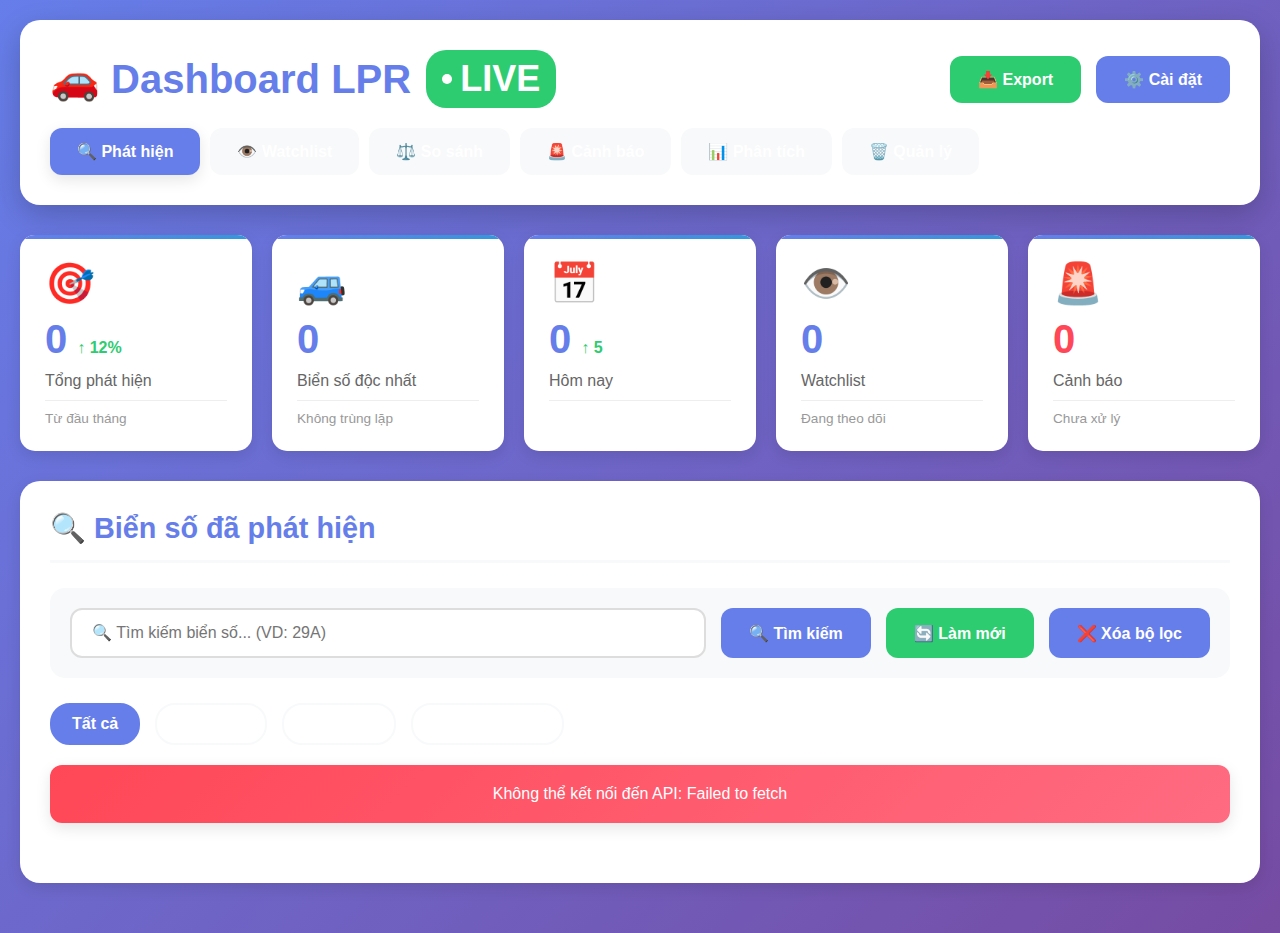
<file: lpr-dashboard/index.html>
<!DOCTYPE html>
<html lang="en">
  <head>
    <meta charset="UTF-8" />
    <meta name="viewport" content="width=device-width, initial-scale=1.0" />
    <title>Dashboard LPR</title>
    <link rel="stylesheet" href="style.css" />
  </head>
  <body>
    <div class="container">
      <!-- HEADER -->
      <div class="header">
        <div class="header-top">
          <h1>
            🚗 Dashboard LPR
            <span class="live-indicator">
              <span class="live-dot"></span>
              LIVE
            </span>
          </h1>
          <div style="display: flex; gap: 15px; flex-wrap: wrap">
            <button onclick="exportData()" style="background: var(--success)">📥 Export</button>
            <button onclick="showSettings()">⚙️ Cài đặt</button>
          </div>
        </div>

        <div class="tabs">
          <button class="tab active" onclick="switchTab('detection')">🔍 Phát hiện</button>
          <button class="tab" onclick="switchTab('watchlist')">👁️ Watchlist</button>
          <button class="tab" onclick="switchTab('comparison')">⚖️ So sánh</button>
          <button class="tab" onclick="switchTab('alerts')">🚨 Cảnh báo</button>
          <button class="tab" onclick="switchTab('analytics')">📊 Phân tích</button>
          <button class="tab" onclick="switchTab('management')">🗑️ Quản lý</button>
        </div>
      </div>

      <!-- STATS CARDS -->
      <div class="stats-container">
        <div class="stat-card" style="animation-delay: 0.1s">
          <div class="stat-icon">🎯</div>
          <div class="stat-value">
            <span id="totalDetections">0</span>
            <span class="stat-change">↑ 12%</span>
          </div>
          <div class="stat-label">Tổng phát hiện</div>
          <div class="stat-footer">Từ đầu tháng</div>
        </div>

        <div class="stat-card" style="animation-delay: 0.2s">
          <div class="stat-icon">🚙</div>
          <div class="stat-value">
            <span id="uniquePlates">0</span>
          </div>
          <div class="stat-label">Biển số độc nhất</div>
          <div class="stat-footer">Không trùng lặp</div>
        </div>

        <div class="stat-card" style="animation-delay: 0.3s">
          <div class="stat-icon">📅</div>
          <div class="stat-value">
            <span id="todayCount">0</span>
            <span class="stat-change" style="color: var(--success)">↑ 5</span>
          </div>
          <div class="stat-label">Hôm nay</div>
          <div class="stat-footer" id="currentTime"></div>
        </div>

        <div class="stat-card" style="animation-delay: 0.4s">
          <div class="stat-icon">👁️</div>
          <div class="stat-value">
            <span id="watchlistCount">0</span>
          </div>
          <div class="stat-label">Watchlist</div>
          <div class="stat-footer">Đang theo dõi</div>
        </div>

        <div class="stat-card" style="animation-delay: 0.5s">
          <div class="stat-icon">🚨</div>
          <div class="stat-value">
            <span id="alertsCount" style="color: var(--danger)">0</span>
          </div>
          <div class="stat-label">Cảnh báo</div>
          <div class="stat-footer">Chưa xử lý</div>
        </div>
      </div>

      <!-- TAB: DETECTION -->
      <div id="detection-section" class="section active">
        <h2>🔍 Biển số đã phát hiện</h2>

        <div class="controls">
          <input
            type="text"
            class="search-box"
            id="searchBox"
            placeholder="🔍 Tìm kiếm biển số... (VD: 29A)"
            onkeypress="if(event.key==='Enter') searchPlates()"
          />
          <button onclick="searchPlates()">🔍 Tìm kiếm</button>
          <button class="success" onclick="loadDetections()">🔄 Làm mới</button>
          <button onclick="clearSearch()">❌ Xóa bộ lọc</button>
        </div>

        <div class="filters">
          <button class="filter-btn active" onclick="filterDetections('all')">Tất cả</button>
          <button class="filter-btn" onclick="filterDetections('today')">Hôm nay</button>
          <button class="filter-btn" onclick="filterDetections('watchlist')">Watchlist</button>
          <button class="filter-btn" onclick="filterDetections('high-confidence')">Độ tin cậy cao</button>
        </div>

        <div id="detectionContent">
          <div class="loading">Đang tải dữ liệu</div>
        </div>

        <div class="pagination" id="detectionPagination"></div>
      </div>

      <!-- TAB: WATCHLIST -->
      <div id="watchlist-section" class="section">
        <h2>👁️ Danh sách theo dõi</h2>

        <div class="controls">
          <button onclick="showAddWatchlistModal()">➕ Thêm biển số</button>
          <button onclick="importWatchlist()">📥 Import từ file</button>
          <button class="success" onclick="loadWatchlist()">🔄 Làm mới</button>
          <button class="warning" onclick="exportWatchlist()">📤 Export</button>
        </div>

        <div id="watchlistContent">
          <div class="loading">Đang tải watchlist</div>
        </div>
      </div>

      <!-- TAB: COMPARISON -->
      <div id="comparison-section" class="section">
        <h2>⚖️ So sánh biển số</h2>

        <div class="controls">
          <input
            type="text"
            class="search-box"
            id="compareBox"
            placeholder="Nhập biển số cần so sánh (VD: 29A-12345)"
            onkeypress="if(event.key==='Enter') comparePlates()"
          />
          <input
            type="number"
            id="thresholdBox"
            value="0.7"
            step="0.1"
            min="0"
            max="1"
            style="width: 120px; padding: 14px; border: 2px solid #ddd; border-radius: 12px"
            title="Ngưỡng độ tương đồng (0-1)"
          />
          <button onclick="comparePlates()">⚖️ So sánh</button>
          <button onclick="findAllSimilar()">🔍 Tìm tất cả tương tự</button>
        </div>

        <div id="comparisonContent">
          <div class="no-data">Nhập biển số để bắt đầu so sánh</div>
        </div>
      </div>

      <!-- TAB: ALERTS -->
      <div id="alerts-section" class="section">
        <h2></h2>
      </div>
    </div>

    <script src="script.js"></script>
  </body>
</html>
</file>
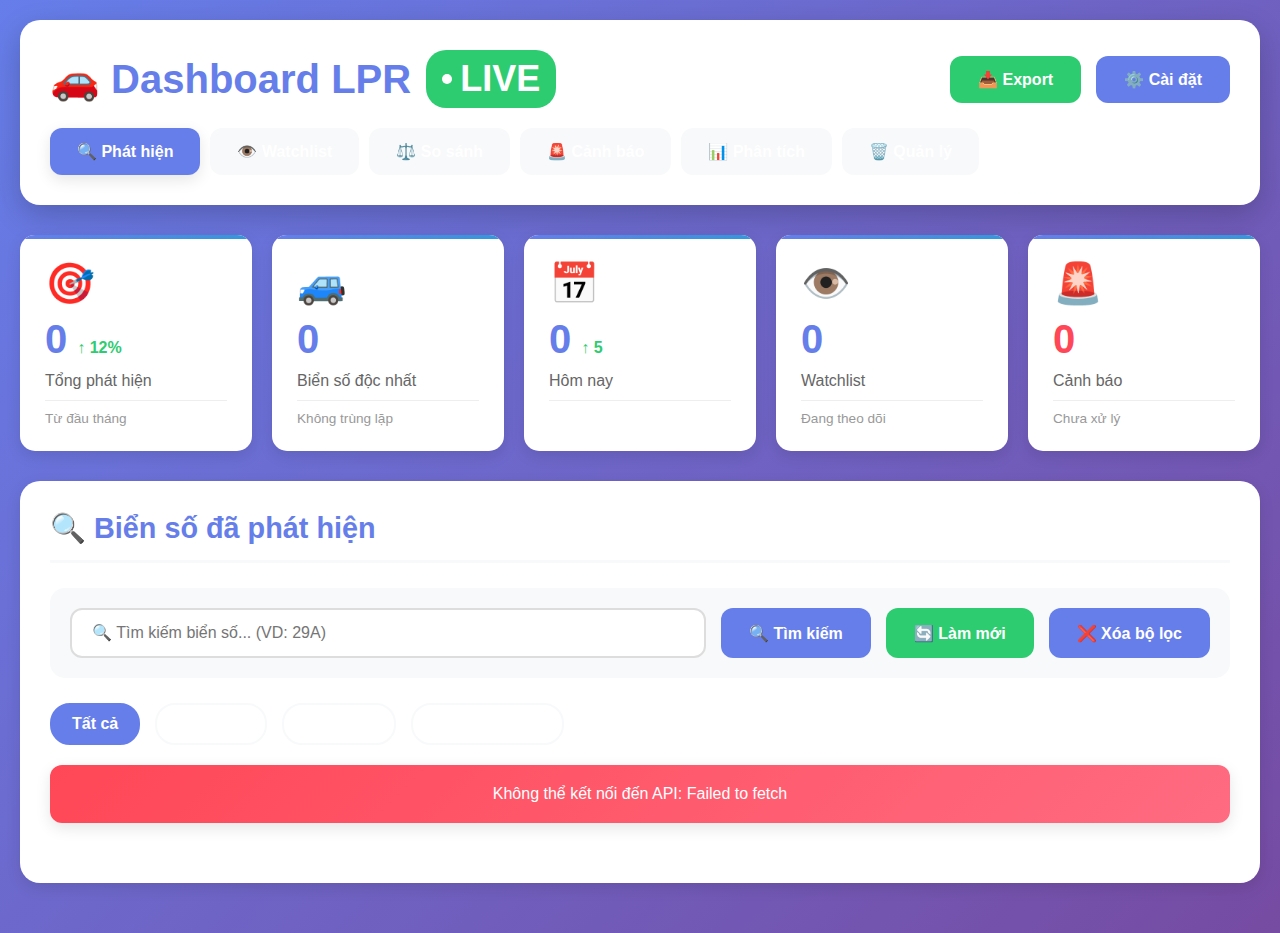
<file: dashboard.html>
<!DOCTYPE html>
<html lang="en">
  <head>
    <meta charset="UTF-8" />
    <meta name="viewport" content="width=device-width, initial-scale=1.0" />
    <title>Dashboard LPR</title>
    <style>
      /* (TOÀN BỘ CSS giống y hệt như file bạn gửi) */
      * {
        margin: 0;
        padding: 0;
        box-sizing: border-box;
      }

      :root {
        --primary: #667eea;
        --primary-dark: #5568d3;
        --danger: #ff4757;
        --success: #2ecc71;
        --warning: #ffa502;
        --info: #3498db;
        --dark: #2c3e50;
        --light: #f8f9fa;
        --shadow: 0 5px 15px rgba(0, 0, 0, 0.1);
        --shadow-lg: 0 10px 30px rgba(0, 0, 0, 0.2);
      }

      body {
        font-family: "Segoe UI", Tahoma, Geneva, Verdana, sans-serif;
        background: linear-gradient(135deg, #667eea 0%, #764ba2 100%);
        min-height: 100vh;
        padding: 20px;
      }

      .container {
        max-width: 1600px;
        margin: 0 auto;
      }

      /* ==================== HEADER ==================== */
      .header {
        background: white;
        padding: 30px;
        border-radius: 20px;
        box-shadow: var(--shadow-lg);
        margin-bottom: 30px;
        animation: slideDown 0.5s ease;
      }

      @keyframes slideDown {
        from {
          opacity: 0;
          transform: translateY(-30px);
        }
        to {
          opacity: 1;
          transform: translateY(0);
        }
      }

      .header-top {
        display: flex;
        justify-content: space-between;
        align-items: center;
        margin-bottom: 20px;
        flex-wrap: wrap;
        gap: 20px;
      }

      .header h1 {
        color: var(--primary);
        font-size: 2.5em;
        display: flex;
        align-items: center;
        gap: 15px;
      }

      .live-indicator {
        display: inline-flex;
        align-items: center;
        gap: 8px;
        background: var(--success);
        color: white;
        padding: 8px 16px;
        border-radius: 20px;
        font-size: 0.9em;
        animation: pulse 2s infinite;
      }

      .live-dot {
        width: 10px;
        height: 10px;
        background: white;
        border-radius: 50%;
        animation: blink 1s infinite;
      }

      @keyframes blink {
        0%,
        100% {
          opacity: 1;
        }
        50% {
          opacity: 0.3;
        }
      }

      @keyframes pulse {
        0%,
        100% {
          transform: scale(1);
        }
        50% {
          transform: scale(1.05);
        }
      }

      .tabs {
        display: flex;
        gap: 10px;
        flex-wrap: wrap;
      }

      .tab {
        padding: 12px 25px;
        background: var(--light);
        border: 2px solid transparent;
        border-radius: 12px;
        cursor: pointer;
        font-size: 1em;
        transition: all 0.3s;
        font-weight: 600;
        display: flex;
        align-items: center;
        gap: 8px;
      }

      .tab:hover {
        background: #e8e9eb;
        transform: translateY(-2px);
      }

      .tab.active {
        background: var(--primary);
        color: white;
        box-shadow: var(--shadow);
      }

      /* ==================== STATS CARDS ==================== */
      .stats-container {
        display: grid;
        grid-template-columns: repeat(auto-fit, minmax(220px, 1fr));
        gap: 20px;
        margin-bottom: 30px;
      }

      .stat-card {
        background: white;
        padding: 25px;
        border-radius: 15px;
        box-shadow: var(--shadow);
        transition: all 0.3s;
        position: relative;
        overflow: hidden;
        animation: fadeInUp 0.5s ease;
      }

      @keyframes fadeInUp {
        from {
          opacity: 0;
          transform: translateY(20px);
        }
        to {
          opacity: 1;
          transform: translateY(0);
        }
      }

      .stat-card:hover {
        transform: translateY(-5px);
        box-shadow: var(--shadow-lg);
      }

      .stat-card::before {
        content: "";
        position: absolute;
        top: 0;
        left: 0;
        width: 100%;
        height: 4px;
        background: linear-gradient(90deg, var(--primary), var(--info));
      }

      .stat-icon {
        font-size: 2.5em;
        margin-bottom: 10px;
      }

      .stat-value {
        font-size: 2.5em;
        font-weight: bold;
        color: var(--primary);
        margin: 10px 0;
        display: flex;
        align-items: baseline;
        gap: 10px;
      }

      .stat-change {
        font-size: 0.4em;
        color: var(--success);
        display: flex;
        align-items: center;
        gap: 4px;
      }

      .stat-label {
        color: #666;
        font-size: 1em;
        font-weight: 500;
      }

      .stat-footer {
        margin-top: 10px;
        padding-top: 10px;
        border-top: 1px solid #eee;
        font-size: 0.85em;
        color: #999;
      }

      /* ==================== SECTIONS ==================== */
      .section {
        background: white;
        padding: 30px;
        border-radius: 20px;
        box-shadow: var(--shadow);
        margin-bottom: 30px;
        display: none;
        animation: fadeIn 0.3s ease;
      }

      @keyframes fadeIn {
        from {
          opacity: 0;
        }
        to {
          opacity: 1;
        }
      }

      .section.active {
        display: block;
      }

      .section h2 {
        color: var(--primary);
        margin-bottom: 25px;
        display: flex;
        align-items: center;
        gap: 12px;
        font-size: 1.8em;
        padding-bottom: 15px;
        border-bottom: 3px solid var(--light);
      }

      /* ==================== CONTROLS ==================== */
      .controls {
        display: flex;
        gap: 15px;
        flex-wrap: wrap;
        margin-bottom: 25px;
        padding: 20px;
        background: var(--light);
        border-radius: 15px;
      }

      .search-box {
        flex: 1;
        min-width: 250px;
        padding: 14px 20px;
        border: 2px solid #ddd;
        border-radius: 12px;
        font-size: 1em;
        transition: all 0.3s;
      }

      .search-box:focus {
        outline: none;
        border-color: var(--primary);
        box-shadow: 0 0 0 3px rgba(102, 126, 234, 0.1);
      }

      button {
        padding: 14px 28px;
        background: var(--primary);
        color: white;
        border: none;
        border-radius: 12px;
        font-size: 1em;
        font-weight: 600;
        cursor: pointer;
        transition: all 0.3s;
        display: flex;
        align-items: center;
        gap: 8px;
      }

      button:hover {
        background: var(--primary-dark);
        transform: translateY(-2px);
        box-shadow: var(--shadow);
      }

      button:active {
        transform: translateY(0);
      }

      button.danger {
        background: var(--danger);
      }

      button.danger:hover {
        background: #ff3838;
      }

      button.success {
        background: var(--success);
      }

      button.success:hover {
        background: #27ae60;
      }

      button.warning {
        background: var(--warning);
      }

      button:disabled {
        background: #ccc;
        cursor: not-allowed;
        transform: none;
      }

      /* ==================== PLATE CARDS ==================== */
      .plate-grid {
        display: grid;
        grid-template-columns: repeat(auto-fill, minmax(320px, 1fr));
        gap: 25px;
      }

      .plate-card {
        border: 2px solid #eee;
        padding: 25px;
        border-radius: 15px;
        background: white;
        transition: all 0.3s;
        position: relative;
        overflow: hidden;
      }

      .plate-card::before {
        content: "";
        position: absolute;
        top: 0;
        left: 0;
        width: 4px;
        height: 100%;
        background: var(--success);
        transition: width 0.3s;
        pointer-events: none;
      }

      .plate-card:hover {
        transform: translateY(-5px);
        box-shadow: var(--shadow-lg);
        border-color: var(--primary);
      }

      .plate-card:hover::before {
        width: 100%;
        opacity: 0.1;
      }

      .plate-card.watchlist {
        border-color: var(--danger);
        background: linear-gradient(135deg, #fff 0%, #fff5f5 100%);
      }

      .plate-card.watchlist::before {
        background: var(--danger);
      }

      .plate-number {
        font-size: 2em;
        font-weight: bold;
        padding: 15px;
        background: linear-gradient(135deg, var(--primary) 0%, #764ba2 100%);
        color: white;
        border-radius: 12px;
        text-align: center;
        letter-spacing: 3px;
        margin-bottom: 20px;
        box-shadow: var(--shadow);
        text-transform: uppercase;
      }

      .plate-number.watchlist {
        background: linear-gradient(135deg, var(--danger) 0%, #ff6b81 100%);
        animation: alertPulse 2s infinite;
      }

      @keyframes alertPulse {
        0%,
        100% {
          box-shadow: 0 5px 15px rgba(255, 71, 87, 0.3);
        }
        50% {
          box-shadow: 0 5px 30px rgba(255, 71, 87, 0.6);
        }
      }

      .plate-info {
        display: flex;
        justify-content: space-between;
        align-items: center;
        padding: 10px 0;
        border-bottom: 1px solid #f0f0f0;
        font-size: 0.95em;
      }

      .plate-info:last-of-type {
        border-bottom: none;
      }

      .plate-info strong {
        color: var(--dark);
        font-weight: 600;
      }

      .plate-info span:last-child {
        color: #666;
      }

      .plate-image {
        width: 100%;
        height: 140px;
        object-fit: cover;
        border-radius: 10px;
        margin: 15px 0;
        border: 2px solid #eee;
        transition: all 0.3s;
      }

      .plate-image:hover {
        transform: scale(1.05);
        box-shadow: var(--shadow);
      }

      .plate-actions {
        display: grid;
        grid-template-columns: repeat(2, 1fr);
        gap: 10px;
        margin-top: 20px;
      }

      .plate-actions button {
        font-size: 0.9em;
        padding: 10px 15px;
      }

      .watchlist-badge {
        position: absolute;
        top: 15px;
        right: 15px;
        background: var(--danger);
        color: white;
        padding: 8px 15px;
        border-radius: 20px;
        font-size: 0.85em;
        font-weight: bold;
        box-shadow: var(--shadow);
        animation: bounce 2s infinite;
      }

      @keyframes bounce {
        0%,
        100% {
          transform: translateY(0);
        }
        50% {
          transform: translateY(-5px);
        }
      }

      /* ==================== ALERTS ==================== */
      .alert-card {
        background: white;
        border-left: 5px solid var(--warning);
        padding: 20px;
        margin-bottom: 15px;
        border-radius: 10px;
        box-shadow: var(--shadow);
        display: flex;
        justify-content: space-between;
        align-items: start;
        gap: 20px;
        transition: all 0.3s;
      }

      .alert-card:hover {
        transform: translateX(5px);
        box-shadow: var(--shadow-lg);
      }

      .alert-card.danger {
        background: linear-gradient(135deg, #fff 0%, #fff5f5 100%);
        border-left-color: var(--danger);
      }

      .alert-card.warning {
        border-left-color: var(--warning);
      }

      .alert-content h4 {
        color: var(--dark);
        margin-bottom: 8px;
        font-size: 1.3em;
      }

      .alert-content p {
        color: #666;
        margin: 5px 0;
      }

      .alert-content small {
        color: #999;
        font-size: 0.85em;
      }

      /* ==================== MODAL ==================== */
      .modal {
        display: none;
        position: fixed;
        top: 0;
        left: 0;
        width: 100%;
        height: 100%;
        background: rgba(0, 0, 0, 0.7);
        z-index: 1000;
        justify-content: center;
        align-items: center;
        animation: fadeIn 0.3s ease;
      }

      .modal.active {
        display: flex;
      }

      .modal-content {
        background: white;
        padding: 40px;
        border-radius: 20px;
        max-width: 550px;
        width: 90%;
        box-shadow: 0 20px 60px rgba(0, 0, 0, 0.3);
        animation: slideUp 0.3s ease;
      }

      @keyframes slideUp {
        from {
          opacity: 0;
          transform: translateY(50px);
        }
        to {
          opacity: 1;
          transform: translateY(0);
        }
      }

      .modal-content h3 {
        color: var(--primary);
        margin-bottom: 25px;
        font-size: 1.8em;
        display: flex;
        align-items: center;
        gap: 10px;
      }

      .form-group {
        margin-bottom: 20px;
      }

      .form-group label {
        display: block;
        margin-bottom: 8px;
        font-weight: 600;
        color: var(--dark);
      }

      .form-group input,
      .form-group textarea,
      .form-group select {
        width: 100%;
        padding: 12px 15px;
        border: 2px solid #ddd;
        border-radius: 10px;
        font-size: 1em;
        transition: all 0.3s;
        font-family: inherit;
      }

      .form-group input:focus,
      .form-group textarea:focus,
      .form-group select:focus {
        outline: none;
        border-color: var(--primary);
        box-shadow: 0 0 0 3px rgba(102, 126, 234, 0.1);
      }

      .form-actions {
        display: grid;
        grid-template-columns: 1fr 1fr;
        gap: 15px;
        margin-top: 30px;
      }

      /* ==================== COMPARISON ==================== */
      .comparison-result {
        background: linear-gradient(135deg, #e8f5e9 0%, #c8e6c9 100%);
        border: 2px solid var(--success);
        padding: 25px;
        border-radius: 15px;
        margin-bottom: 25px;
        box-shadow: var(--shadow);
      }

      .comparison-result h3 {
        color: var(--dark);
        margin-bottom: 15px;
        font-size: 1.5em;
      }

      .similarity-bar {
        height: 40px;
        background: #e0e0e0;
        border-radius: 20px;
        overflow: hidden;
        margin: 15px 0;
        box-shadow: inset 0 2px 4px rgba(0, 0, 0, 0.1);
      }

      .similarity-fill {
        height: 100%;
        background: linear-gradient(90deg, var(--danger), var(--warning), var(--success));
        display: flex;
        align-items: center;
        justify-content: center;
        color: white;
        font-weight: bold;
        font-size: 1.1em;
        transition: width 1s ease;
        box-shadow: 0 2px 10px rgba(0, 0, 0, 0.2);
      }

      /* ==================== FILTERS ==================== */
      .filters {
        display: flex;
        gap: 15px;
        flex-wrap: wrap;
        margin-bottom: 20px;
      }

      .filter-btn {
        padding: 10px 20px;
        background: white;
        border: 2px solid var(--light);
        border-radius: 20px;
        cursor: pointer;
        transition: all 0.3s;
        font-weight: 600;
      }

      .filter-btn:hover {
        border-color: var(--primary);
        color: var(--primary);
      }

      .filter-btn.active {
        background: var(--primary);
        color: white;
        border-color: var(--primary);
      }

      /* ==================== LOADING & STATES ==================== */
      .loading {
        text-align: center;
        padding: 60px;
        color: var(--primary);
        font-size: 1.3em;
      }

      .loading::after {
        content: "...";
        animation: dots 1.5s steps(3, end) infinite;
      }

      @keyframes dots {
        0%,
        20% {
          content: ".";
        }
        40% {
          content: "..";
        }
        60%,
        100% {
          content: "...";
        }
      }

      .error {
        background: linear-gradient(135deg, var(--danger) 0%, #ff6b81 100%);
        color: white;
        padding: 20px;
        border-radius: 12px;
        text-align: center;
        margin: 20px 0;
        box-shadow: var(--shadow);
      }

      .no-data {
        text-align: center;
        padding: 80px;
        color: #999;
        font-size: 1.3em;
      }

      .no-data::before {
        content: "📭";
        display: block;
        font-size: 4em;
        margin-bottom: 20px;
      }

      /* ==================== TOAST NOTIFICATIONS ==================== */
      .toast-container {
        position: fixed;
        top: 20px;
        right: 20px;
        z-index: 9999;
      }

      .toast {
        background: white;
        padding: 15px 20px;
        border-radius: 10px;
        box-shadow: var(--shadow-lg);
        margin-bottom: 10px;
        display: flex;
        align-items: center;
        gap: 12px;
        min-width: 300px;
        animation: slideInRight 0.3s ease;
      }

      @keyframes slideInRight {
        from {
          transform: translateX(400px);
          opacity: 0;
        }
        to {
          transform: translateX(0);
          opacity: 1;
        }
      }

      .toast.success {
        border-left: 4px solid var(--success);
      }

      .toast.error {
        border-left: 4px solid var(--danger);
      }

      .toast.warning {
        border-left: 4px solid var(--warning);
      }

      /* ==================== PAGINATION ==================== */
      .pagination {
        display: flex;
        justify-content: center;
        gap: 10px;
        margin-top: 30px;
      }

      .pagination button {
        padding: 10px 20px;
        min-width: 45px;
      }

      .pagination button.active {
        background: var(--primary-dark);
      }

      /* ==================== RESPONSIVE ==================== */
      @media (max-width: 768px) {
        .header h1 {
          font-size: 1.8em;
        }

        .stats-container {
          grid-template-columns: repeat(auto-fit, minmax(150px, 1fr));
        }

        .plate-grid {
          grid-template-columns: 1fr;
        }

        .controls {
          flex-direction: column;
        }

        .search-box {
          width: 100%;
        }

        .form-actions {
          grid-template-columns: 1fr;
        }
      }

      /* ==================== DARK MODE TOGGLE ==================== */
      .theme-toggle {
        position: fixed;
        bottom: 30px;
        right: 30px;
        width: 60px;
        height: 60px;
        background: white;
        border-radius: 50%;
        box-shadow: var(--shadow-lg);
        display: flex;
        align-items: center;
        justify-content: center;
        cursor: pointer;
        font-size: 1.5em;
        transition: all 0.3s;
        z-index: 999;
      }

      .theme-toggle:hover {
        transform: scale(1.1) rotate(20deg);
      }
    </style>
  </head>
  <body>
    <div class="container">
      <!-- HEADER -->
      <div class="header">
        <div class="header-top">
          <h1>
            🚗 Dashboard LPR
            <span class="live-indicator">
              <span class="live-dot"></span>
              LIVE
            </span>
          </h1>
          <div style="display: flex; gap: 15px; flex-wrap: wrap">
            <button onclick="exportData()" style="background: var(--success)">📥 Export</button>
            <button onclick="showSettings()">⚙️ Cài đặt</button>
          </div>
        </div>

        <div class="tabs">
          <button class="tab active" onclick="switchTab('detection')">🔍 Phát hiện</button>
          <button class="tab" onclick="switchTab('watchlist')">👁️ Watchlist</button>
          <button class="tab" onclick="switchTab('comparison')">⚖️ So sánh</button>
          <button class="tab" onclick="switchTab('alerts')">🚨 Cảnh báo</button>
          <button class="tab" onclick="switchTab('analytics')">📊 Phân tích</button>
          <button class="tab" onclick="switchTab('management')">🗑️ Quản lý</button>
        </div>
      </div>

      <!-- STATS CARDS -->
      <div class="stats-container">
        <div class="stat-card" style="animation-delay: 0.1s">
          <div class="stat-icon">🎯</div>
          <div class="stat-value">
            <span id="totalDetections">0</span>
            <span class="stat-change">↑ 12%</span>
          </div>
          <div class="stat-label">Tổng phát hiện</div>
          <div class="stat-footer">Từ đầu tháng</div>
        </div>

        <div class="stat-card" style="animation-delay: 0.2s">
          <div class="stat-icon">🚙</div>
          <div class="stat-value">
            <span id="uniquePlates">0</span>
          </div>
          <div class="stat-label">Biển số độc nhất</div>
          <div class="stat-footer">Không trùng lặp</div>
        </div>

        <div class="stat-card" style="animation-delay: 0.3s">
          <div class="stat-icon">📅</div>
          <div class="stat-value">
            <span id="todayCount">0</span>
            <span class="stat-change" style="color: var(--success)">↑ 5</span>
          </div>
          <div class="stat-label">Hôm nay</div>
          <div class="stat-footer" id="currentTime"></div>
        </div>

        <div class="stat-card" style="animation-delay: 0.4s">
          <div class="stat-icon">👁️</div>
          <div class="stat-value">
            <span id="watchlistCount">0</span>
          </div>
          <div class="stat-label">Watchlist</div>
          <div class="stat-footer">Đang theo dõi</div>
        </div>

        <div class="stat-card" style="animation-delay: 0.5s">
          <div class="stat-icon">🚨</div>
          <div class="stat-value">
            <span id="alertsCount" style="color: var(--danger)">0</span>
          </div>
          <div class="stat-label">Cảnh báo</div>
          <div class="stat-footer">Chưa xử lý</div>
        </div>
      </div>

      <!-- TAB: DETECTION -->
      <div id="detection-section" class="section active">
        <h2>🔍 Biển số đã phát hiện</h2>

        <div class="controls">
          <input
            type="text"
            class="search-box"
            id="searchBox"
            placeholder="🔍 Tìm kiếm biển số... (VD: 29A)"
            onkeypress="if(event.key==='Enter') searchPlates()"
          />
          <button onclick="searchPlates()">🔍 Tìm kiếm</button>
          <button class="success" onclick="loadDetections()">🔄 Làm mới</button>
          <button onclick="clearSearch()">❌ Xóa bộ lọc</button>
        </div>

        <div class="filters">
          <button class="filter-btn active" onclick="filterDetections('all')">Tất cả</button>
          <button class="filter-btn" onclick="filterDetections('today')">Hôm nay</button>
          <button class="filter-btn" onclick="filterDetections('watchlist')">Watchlist</button>
          <button class="filter-btn" onclick="filterDetections('high-confidence')">Độ tin cậy cao</button>
        </div>

        <div id="detectionContent">
          <div class="loading">Đang tải dữ liệu</div>
        </div>

        <div class="pagination" id="detectionPagination"></div>
      </div>

      <!-- TAB: WATCHLIST -->
      <div id="watchlist-section" class="section">
        <h2>👁️ Danh sách theo dõi</h2>

        <div class="controls">
          <button onclick="showAddWatchlistModal()">➕ Thêm biển số</button>
          <button onclick="importWatchlist()">📥 Import từ file</button>
          <button class="success" onclick="loadWatchlist()">🔄 Làm mới</button>
          <button class="warning" onclick="exportWatchlist()">📤 Export</button>
        </div>

        <div id="watchlistContent">
          <div class="loading">Đang tải watchlist</div>
        </div>
      </div>

      <!-- TAB: COMPARISON -->
      <div id="comparison-section" class="section">
        <h2>⚖️ So sánh biển số</h2>

        <div class="controls">
          <input
            type="text"
            class="search-box"
            id="compareBox"
            placeholder="Nhập biển số cần so sánh (VD: 29A-12345)"
            onkeypress="if(event.key==='Enter') comparePlates()"
          />
          <input
            type="number"
            id="thresholdBox"
            value="0.7"
            step="0.1"
            min="0"
            max="1"
            style="width: 120px; padding: 14px; border: 2px solid #ddd; border-radius: 12px"
            title="Ngưỡng độ tương đồng (0-1)"
          />
          <button onclick="comparePlates()">⚖️ So sánh</button>
          <button onclick="findAllSimilar()">🔍 Tìm tất cả tương tự</button>
        </div>

        <div id="comparisonContent">
          <div class="no-data">Nhập biển số để bắt đầu so sánh</div>
        </div>
      </div>

      <!-- TAB: ALERTS -->
      <div id="alerts-section" class="section">
        <h2></h2>
      </div>
    </div>

    <!-- =========== JAVASCRIPT: fetch API + render UI =========== -->
    <script>
      // Use current origin if possible (works when served by Flask under same origin),
      // fallback to http://localhost:5000 for local dev.
      // const API_BASE = window.location.origin && window.location.origin !== "null" ? window.location.origin : "http://localhost:5000";
      // Ép trực tiếp tới flask API
      const API_BASE = "http://localhost:5000";

      /* Generic fetch wrapper */
      async function fetchJson(url, opts = {}) {
        try {
          const res = await fetch(url, opts);
          if (!res.ok) {
            const text = await res.text();
            console.error("Fetch error", url, res.status, text);
            throw new Error(`HTTP ${res.status}: ${text}`);
          }
          return await res.json();
        } catch (err) {
          console.error("Network/Fetch failed for", url, err);
          throw err;
        }
      }

      /* Load statistics and update cards */
      async function loadStats() {
        const elTotal = document.getElementById("totalDetections");
        const elUnique = document.getElementById("uniquePlates");
        const elToday = document.getElementById("todayCount");
        const elWatch = document.getElementById("watchlistCount");
        const elAlerts = document.getElementById("alertsCount");
        const elTime = document.getElementById("currentTime");

        try {
          console.log("Fetching", API_BASE + "/api/stats");
          const res = await fetchJson(API_BASE + "/api/stats");
          if (res && res.success && res.data) {
            const d = res.data;
            elTotal.textContent = d.total ?? 0;
            elUnique.textContent = d.unique ?? 0;
            elToday.textContent = d.today ?? 0;
            elWatch.textContent = d.watchlist_count ?? 0;
            elAlerts.textContent = d.alerts_pending ?? 0;
            elTime.textContent = new Date().toLocaleString();
          } else {
            console.warn("Unexpected stats response", res);
          }
        } catch (e) {
          console.error("loadStats error", e);
        }
      }

      /* Make a plate card DOM element */
      function makePlateCard(plate) {
        const div = document.createElement("div");
        div.className = "plate-card" + (plate.watchlist ? " watchlist" : "");
        const imageHtml = plate.id ? `<img src="${API_BASE}/api/image/${plate.id}" class="plate-image" alt="plate image">` : "";
        div.innerHTML = `
          ${plate.watchlist ? '<div class="watchlist-badge">WATCHLIST</div>' : ""}
          <div class="plate-number ${plate.watchlist ? "watchlist" : ""}">${(plate.plate_number || "--").toUpperCase()}</div>
          <div class="plate-info"><strong>ID:</strong><span>${plate.id ?? ""}</span></div>
          <div class="plate-info"><strong>Time:</strong><span>${plate.timestamp ?? ""}</span></div>
          ${imageHtml}
          <div class="plate-info"><strong>Confidence:</strong><span>${
            plate.confidence !== undefined ? (plate.confidence * 100).toFixed(0) + "%" : "N/A"
          }</span></div>
          <div class="plate-actions">
            <button onclick="viewPlate(${plate.id})">🔎 Xem</button>
            <button class="danger" onclick="deletePlate(${plate.id})">🗑️ Xóa</button>
          </div>
        `;
        return div;
      }

      /* Load recent detections and render */
      async function loadDetections(limit = 20) {
        const container = document.getElementById("detectionContent");
        container.innerHTML = '<div class="loading">Đang tải dữ liệu</div>';
        try {
          console.log("Fetching", API_BASE + "/api/plates/recent?limit=" + limit);
          const res = await fetchJson(API_BASE + "/api/plates/recent?limit=" + limit);
          container.innerHTML = "";
          if (res && res.success) {
            if (!res.data || res.count === 0) {
              container.innerHTML = '<div class="no-data">Không có bản ghi</div>';
              return;
            }
            const grid = document.createElement("div");
            grid.className = "plate-grid";
            res.data.forEach((p) => grid.appendChild(makePlateCard(p)));
            container.appendChild(grid);
          } else {
            container.innerHTML = `<div class="error">Lỗi khi tải dữ liệu</div>`;
            console.warn("Unexpected detections response", res);
          }
        } catch (e) {
          container.innerHTML = `<div class="error">Không thể kết nối đến API: ${e.message}</div>`;
        }
      }

      /* Open plate image in new tab */
      function viewPlate(id) {
        if (!id) {
          alert("No image available");
          return;
        }
        window.open(API_BASE + "/api/image/" + id, "_blank");
      }

      /* Delete plate */
      async function deletePlate(id) {
        if (!confirm("Xác nhận xóa plate id " + id + "?")) return;
        try {
          const res = await fetchJson(API_BASE + "/api/plates/" + id + "?reason=deleted_by_ui", { method: "DELETE" });
          console.log("delete response", res);
          alert(res.message || "Deleted");
          await loadStats();
          await loadDetections();
        } catch (e) {
          alert("Xóa thất bại: " + e.message);
        }
      }

      /* Search plates */
      function searchPlates() {
        const q = document.getElementById("searchBox").value.trim();
        const container = document.getElementById("detectionContent");
        if (!q) {
          loadDetections();
          return;
        }
        container.innerHTML = '<div class="loading">Đang tìm kiếm</div>';
        fetchJson(API_BASE + "/api/plates/search?q=" + encodeURIComponent(q))
          .then((res) => {
            container.innerHTML = "";
            if (!res || !res.success) {
              container.innerHTML = `<div class="error">${res?.message || "Lỗi"}</div>`;
              return;
            }
            if (!res.data || res.count === 0) {
              container.innerHTML = '<div class="no-data">Không tìm thấy</div>';
              return;
            }
            const grid = document.createElement("div");
            grid.className = "plate-grid";
            res.data.forEach((p) => grid.appendChild(makePlateCard(p)));
            container.appendChild(grid);
          })
          .catch((err) => {
            container.innerHTML = `<div class="error">Lỗi: ${err.message}</div>`;
          });
      }

      function clearSearch() {
        document.getElementById("searchBox").value = "";
        loadDetections();
      }

      /* Filters (basic stub — expand as needed) */
      function filterDetections(mode) {
        // simple client-side behavior for demo
        document.querySelectorAll(".filter-btn").forEach((b) => b.classList.remove("active"));
        event?.target?.classList?.add("active");
        if (mode === "today") {
          // call the /api/stats/today endpoint for today's records
          const container = document.getElementById("detectionContent");
          container.innerHTML = '<div class="loading">Đang tải dữ liệu hôm nay</div>';
          fetchJson(API_BASE + "/api/stats/today")
            .then((res) => {
              container.innerHTML = "";
              if (!res || !res.success) {
                container.innerHTML = '<div class="error">Lỗi</div>';
                return;
              }
              if (!res.data || res.count === 0) {
                container.innerHTML = '<div class="no-data">Không có bản ghi hôm nay</div>';
                return;
              }
              const grid = document.createElement("div");
              grid.className = "plate-grid";
              res.data.forEach((p) => grid.appendChild(makePlateCard(p)));
              container.appendChild(grid);
            })
            .catch((e) => {
              container.innerHTML = `<div class="error">Lỗi: ${e.message}</div>`;
            });
        } else if (mode === "watchlist") {
          const container = document.getElementById("detectionContent");
          container.innerHTML = '<div class="loading">Đang tải watchlist</div>';
          fetchJson(API_BASE + "/api/watchlist")
            .then((res) => {
              container.innerHTML = "";
              if (!res || !res.success) {
                container.innerHTML = '<div class="error">Lỗi</div>';
                return;
              }
              if (!res.data || res.count === 0) {
                container.innerHTML = '<div class="no-data">Không có watchlist</div>';
                return;
              }
              const grid = document.createElement("div");
              grid.className = "plate-grid";
              res.data.forEach((p) => grid.appendChild(makePlateCard(p)));
              container.appendChild(grid);
            })
            .catch((e) => {
              container.innerHTML = `<div class="error">Lỗi: ${e.message}</div>`;
            });
        } else {
          loadDetections();
        }
      }

      /* Small stubs for other UI buttons (so clicking không lỗi) */
      function exportData() {
        alert("Export chưa triển khai (demo).");
      }
      function showSettings() {
        alert("Cài đặt chưa triển khai (demo).");
      }
      function showAddWatchlistModal() {
        alert("Thêm watchlist (chưa triển khai).");
      }
      function importWatchlist() {
        alert("Import watchlist (chưa triển khai).");
      }
      function loadWatchlist() {
        alert("Load watchlist (chưa triển khai).");
      }
      function exportWatchlist() {
        alert("Export watchlist (chưa triển khai).");
      }
      function comparePlates() {
        alert("So sánh (chưa triển khai).");
      }
      function findAllSimilar() {
        alert("Tìm tương tự (chưa triển khai).");
      }

      /* Tab switch (simple) */
      function switchTab(tab) {
        document.querySelectorAll(".tab").forEach((t) => t.classList.remove("active"));
        document.querySelectorAll(".section").forEach((s) => s.classList.remove("active"));
        document.querySelector(`.tab[onclick*="${tab}"]`)?.classList?.add("active");
        document.getElementById(tab + "-section")?.classList?.add("active");
        // load relevant data
        if (tab === "detection") loadDetections();
        if (tab === "watchlist") loadWatchlist();
      }

      /* Initial load */
      document.addEventListener("DOMContentLoaded", () => {
        console.log("Dashboard script loaded, initializing...");
        loadStats();
        loadDetections();
        setInterval(loadStats, 30_000); // refresh stats every 30s
      });
    </script>

    <!-- end -->
  </body>
</html>
</file>
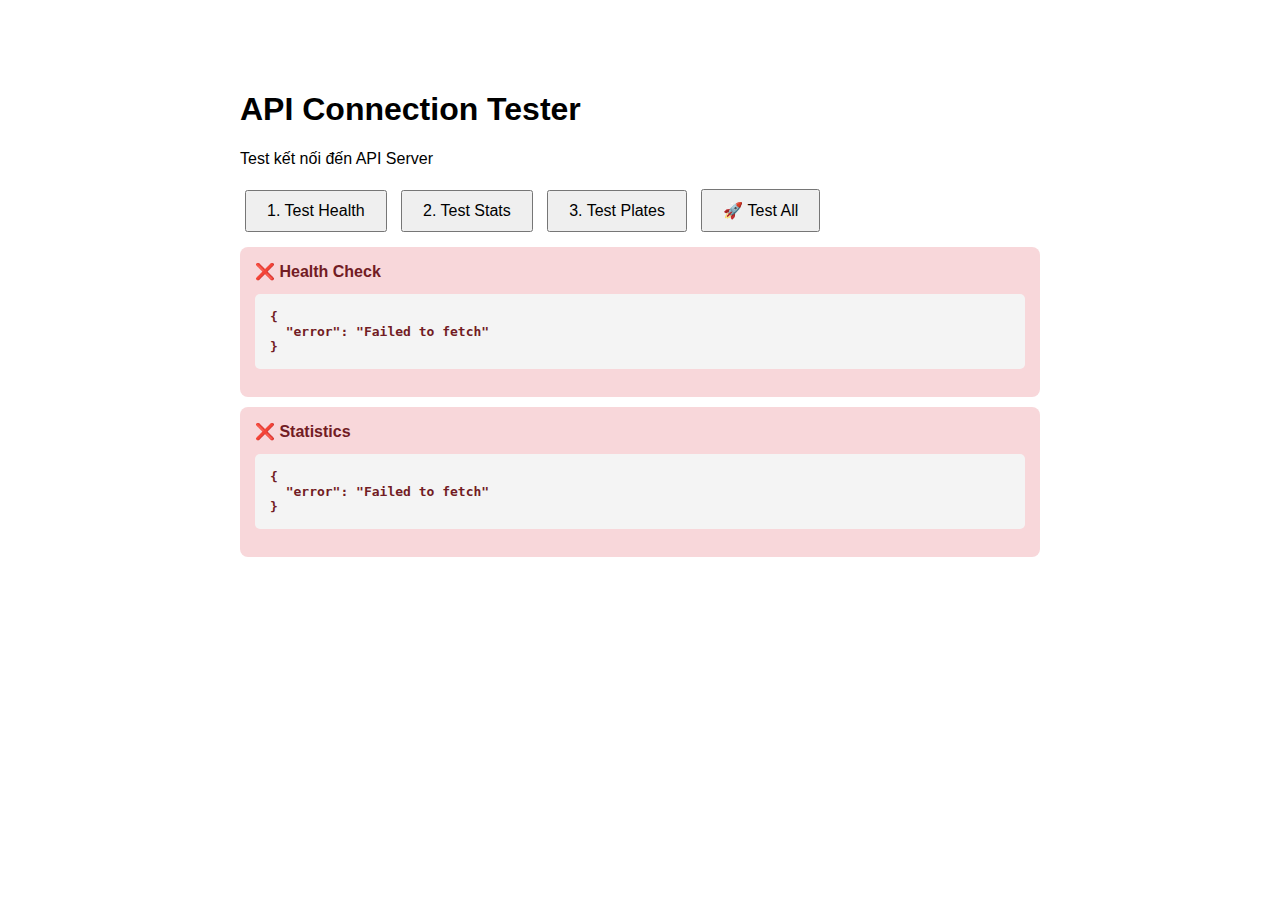
<file: test_api.html>
<!DOCTYPE html>
<html lang="en">
  <head>
    <meta charset="UTF-8" />
    <meta name="viewport" content="width=device-width, initial-scale=1.0" />
    <title>API Connection Test</title>
    <style>
      body {
        font-family: Arial, sans-serif;
        max-width: 800px;
        margin: 50px auto;
        padding: 20px;
      }
      .test-result {
        padding: 15px;
        margin: 10px 0;
        border-radius: 8px;
        font-weight: bold;
      }
      .success {
        background: #d4edda;
        color: #155724;
      }
      .error {
        background: #f8d7da;
        color: #721c24;
      }
      button {
        padding: 10px 20px;
        font-size: 16px;
        margin: 5px;
        cursor: pointer;
      }
      pre {
        background: #f4f4f4;
        padding: 15px;
        border-radius: 5px;
        overflow-x: auto;
      }
    </style>
  </head>
  <body>
    <h1>API Connection Tester</h1>
    <p>Test kết nối đến API Server</p>

    <div>
      <button onclick="testHealth()">1. Test Health</button>
      <button onclick="testStats()">2. Test Stats</button>
      <button onclick="testPlates()">3. Test Plates</button>
      <button onclick="testAll()">🚀 Test All</button>
    </div>

    <div id="results"></div>

    <script>
      const API_URL = "http://localhost:5000/api";
      const resultsDiv = document.getElementById("results");

      function addResult(title, success, data) {
        const div = document.createElement("div");
        div.className = "test-result " + (success ? "success" : "error");
        div.innerHTML = `
                <strong>${success ? "✅" : "❌"} ${title}</strong>
                <pre>${JSON.stringify(data, null, 2)}</pre>
            `;
        resultsDiv.appendChild(div);
      }

      async function testHealth() {
        resultsDiv.innerHTML = "";
        try {
          const response = await fetch(`${API_URL}/health`);
          const data = await response.json();
          addResult("Health Check", response.ok, data);
        } catch (error) {
          addResult("Health Check", false, { error: error.message });
        }
      }

      async function testStats() {
        try {
          const response = await fetch(`${API_URL}/stats`);
          const data = await response.json();
          addResult("Statistics", response.ok, data);
        } catch (error) {
          addResult("Statistics", false, { error: error.message });
        }
      }

      async function testPlates() {
        try {
          const response = await fetch(`${API_URL}/plates/recent?limit=3`);
          const data = await response.json();
          addResult("Recent Plates", response.ok, data);
        } catch (error) {
          addResult("Recent Plates", false, { error: error.message });
        }
      }

      async function testAll() {
        resultsDiv.innerHTML = "<h2>Running all tests...</h2>";
        await testHealth();
        await new Promise((r) => setTimeout(r, 500));
        await testStats();
        await new Promise((r) => setTimeout(r, 500));
        await testPlates();
      }

      // Auto test on load
      window.onload = () => {
        console.log("🔍 Testing API connection...");
        testAll();
      };
    </script>
  </body>
</html>
</file>
<file: lpr-dashboard/style.css>
/* (TOÀN BỘ CSS giống y hệt như file bạn gửi) */
      * {
        margin: 0;
        padding: 0;
        box-sizing: border-box;
      }

      :root {
        --primary: #667eea;
        --primary-dark: #5568d3;
        --danger: #ff4757;
        --success: #2ecc71;
        --warning: #ffa502;
        --info: #3498db;
        --dark: #2c3e50;
        --light: #f8f9fa;
        --shadow: 0 5px 15px rgba(0, 0, 0, 0.1);
        --shadow-lg: 0 10px 30px rgba(0, 0, 0, 0.2);
      }

      body {
        font-family: "Segoe UI", Tahoma, Geneva, Verdana, sans-serif;
        background: linear-gradient(135deg, #667eea 0%, #764ba2 100%);
        min-height: 100vh;
        padding: 20px;
      }

      .container {
        max-width: 1600px;
        margin: 0 auto;
      }

      /* ==================== HEADER ==================== */
      .header {
        background: white;
        padding: 30px;
        border-radius: 20px;
        box-shadow: var(--shadow-lg);
        margin-bottom: 30px;
        animation: slideDown 0.5s ease;
      }

      @keyframes slideDown {
        from {
          opacity: 0;
          transform: translateY(-30px);
        }
        to {
          opacity: 1;
          transform: translateY(0);
        }
      }

      .header-top {
        display: flex;
        justify-content: space-between;
        align-items: center;
        margin-bottom: 20px;
        flex-wrap: wrap;
        gap: 20px;
      }

      .header h1 {
        color: var(--primary);
        font-size: 2.5em;
        display: flex;
        align-items: center;
        gap: 15px;
      }

      .live-indicator {
        display: inline-flex;
        align-items: center;
        gap: 8px;
        background: var(--success);
        color: white;
        padding: 8px 16px;
        border-radius: 20px;
        font-size: 0.9em;
        animation: pulse 2s infinite;
      }

      .live-dot {
        width: 10px;
        height: 10px;
        background: white;
        border-radius: 50%;
        animation: blink 1s infinite;
      }

      @keyframes blink {
        0%,
        100% {
          opacity: 1;
        }
        50% {
          opacity: 0.3;
        }
      }

      @keyframes pulse {
        0%,
        100% {
          transform: scale(1);
        }
        50% {
          transform: scale(1.05);
        }
      }

      .tabs {
        display: flex;
        gap: 10px;
        flex-wrap: wrap;
      }

      .tab {
        padding: 12px 25px;
        background: var(--light);
        border: 2px solid transparent;
        border-radius: 12px;
        cursor: pointer;
        font-size: 1em;
        transition: all 0.3s;
        font-weight: 600;
        display: flex;
        align-items: center;
        gap: 8px;
      }

      .tab:hover {
        background: #e8e9eb;
        transform: translateY(-2px);
      }

      .tab.active {
        background: var(--primary);
        color: white;
        box-shadow: var(--shadow);
      }

      /* ==================== STATS CARDS ==================== */
      .stats-container {
        display: grid;
        grid-template-columns: repeat(auto-fit, minmax(220px, 1fr));
        gap: 20px;
        margin-bottom: 30px;
      }

      .stat-card {
        background: white;
        padding: 25px;
        border-radius: 15px;
        box-shadow: var(--shadow);
        transition: all 0.3s;
        position: relative;
        overflow: hidden;
        animation: fadeInUp 0.5s ease;
      }

      @keyframes fadeInUp {
        from {
          opacity: 0;
          transform: translateY(20px);
        }
        to {
          opacity: 1;
          transform: translateY(0);
        }
      }

      .stat-card:hover {
        transform: translateY(-5px);
        box-shadow: var(--shadow-lg);
      }

      .stat-card::before {
        content: "";
        position: absolute;
        top: 0;
        left: 0;
        width: 100%;
        height: 4px;
        background: linear-gradient(90deg, var(--primary), var(--info));
      }

      .stat-icon {
        font-size: 2.5em;
        margin-bottom: 10px;
      }

      .stat-value {
        font-size: 2.5em;
        font-weight: bold;
        color: var(--primary);
        margin: 10px 0;
        display: flex;
        align-items: baseline;
        gap: 10px;
      }

      .stat-change {
        font-size: 0.4em;
        color: var(--success);
        display: flex;
        align-items: center;
        gap: 4px;
      }

      .stat-label {
        color: #666;
        font-size: 1em;
        font-weight: 500;
      }

      .stat-footer {
        margin-top: 10px;
        padding-top: 10px;
        border-top: 1px solid #eee;
        font-size: 0.85em;
        color: #999;
      }

      /* ==================== SECTIONS ==================== */
      .section {
        background: white;
        padding: 30px;
        border-radius: 20px;
        box-shadow: var(--shadow);
        margin-bottom: 30px;
        display: none;
        animation: fadeIn 0.3s ease;
      }

      @keyframes fadeIn {
        from {
          opacity: 0;
        }
        to {
          opacity: 1;
        }
      }

      .section.active {
        display: block;
      }

      .section h2 {
        color: var(--primary);
        margin-bottom: 25px;
        display: flex;
        align-items: center;
        gap: 12px;
        font-size: 1.8em;
        padding-bottom: 15px;
        border-bottom: 3px solid var(--light);
      }

      /* ==================== CONTROLS ==================== */
      .controls {
        display: flex;
        gap: 15px;
        flex-wrap: wrap;
        margin-bottom: 25px;
        padding: 20px;
        background: var(--light);
        border-radius: 15px;
      }

      .search-box {
        flex: 1;
        min-width: 250px;
        padding: 14px 20px;
        border: 2px solid #ddd;
        border-radius: 12px;
        font-size: 1em;
        transition: all 0.3s;
      }

      .search-box:focus {
        outline: none;
        border-color: var(--primary);
        box-shadow: 0 0 0 3px rgba(102, 126, 234, 0.1);
      }

      button {
        padding: 14px 28px;
        background: var(--primary);
        color: white;
        border: none;
        border-radius: 12px;
        font-size: 1em;
        font-weight: 600;
        cursor: pointer;
        transition: all 0.3s;
        display: flex;
        align-items: center;
        gap: 8px;
      }

      button:hover {
        background: var(--primary-dark);
        transform: translateY(-2px);
        box-shadow: var(--shadow);
      }

      button:active {
        transform: translateY(0);
      }

      button.danger {
        background: var(--danger);
      }

      button.danger:hover {
        background: #ff3838;
      }

      button.success {
        background: var(--success);
      }

      button.success:hover {
        background: #27ae60;
      }

      button.warning {
        background: var(--warning);
      }

      button:disabled {
        background: #ccc;
        cursor: not-allowed;
        transform: none;
      }

      /* ==================== PLATE CARDS ==================== */
      .plate-grid {
        display: grid;
        grid-template-columns: repeat(auto-fill, minmax(320px, 1fr));
        gap: 25px;
      }

      .plate-card {
        border: 2px solid #eee;
        padding: 25px;
        border-radius: 15px;
        background: white;
        transition: all 0.3s;
        position: relative;
        overflow: hidden;
      }

      .plate-card::before {
        content: "";
        position: absolute;
        top: 0;
        left: 0;
        width: 4px;
        height: 100%;
        background: var(--success);
        transition: width 0.3s;
      }

      .plate-card:hover {
        transform: translateY(-5px);
        box-shadow: var(--shadow-lg);
        border-color: var(--primary);
      }

      .plate-card:hover::before {
        width: 100%;
        opacity: 0.1;
      }

      .plate-card.watchlist {
        border-color: var(--danger);
        background: linear-gradient(135deg, #fff 0%, #fff5f5 100%);
      }

      .plate-card.watchlist::before {
        background: var(--danger);
      }

      .plate-number {
        font-size: 2em;
        font-weight: bold;
        padding: 15px;
        background: linear-gradient(135deg, var(--primary) 0%, #764ba2 100%);
        color: white;
        border-radius: 12px;
        text-align: center;
        letter-spacing: 3px;
        margin-bottom: 20px;
        box-shadow: var(--shadow);
        text-transform: uppercase;
      }

      .plate-number.watchlist {
        background: linear-gradient(135deg, var(--danger) 0%, #ff6b81 100%);
        animation: alertPulse 2s infinite;
      }

      @keyframes alertPulse {
        0%,
        100% {
          box-shadow: 0 5px 15px rgba(255, 71, 87, 0.3);
        }
        50% {
          box-shadow: 0 5px 30px rgba(255, 71, 87, 0.6);
        }
      }

      .plate-info {
        display: flex;
        justify-content: space-between;
        align-items: center;
        padding: 10px 0;
        border-bottom: 1px solid #f0f0f0;
        font-size: 0.95em;
      }

      .plate-info:last-of-type {
        border-bottom: none;
      }

      .plate-info strong {
        color: var(--dark);
        font-weight: 600;
      }

      .plate-info span:last-child {
        color: #666;
      }

      .plate-image {
        width: 100%;
        height: 140px;
        object-fit: cover;
        border-radius: 10px;
        margin: 15px 0;
        border: 2px solid #eee;
        transition: all 0.3s;
      }

      .plate-image:hover {
        transform: scale(1.05);
        box-shadow: var(--shadow);
      }

      .plate-actions {
        display: grid;
        grid-template-columns: repeat(2, 1fr);
        gap: 10px;
        margin-top: 20px;
      }

      .plate-actions button {
        font-size: 0.9em;
        padding: 10px 15px;
      }

      .watchlist-badge {
        position: absolute;
        top: 15px;
        right: 15px;
        background: var(--danger);
        color: white;
        padding: 8px 15px;
        border-radius: 20px;
        font-size: 0.85em;
        font-weight: bold;
        box-shadow: var(--shadow);
        animation: bounce 2s infinite;
      }

      @keyframes bounce {
        0%,
        100% {
          transform: translateY(0);
        }
        50% {
          transform: translateY(-5px);
        }
      }

      /* ==================== ALERTS ==================== */
      .alert-card {
        background: white;
        border-left: 5px solid var(--warning);
        padding: 20px;
        margin-bottom: 15px;
        border-radius: 10px;
        box-shadow: var(--shadow);
        display: flex;
        justify-content: space-between;
        align-items: start;
        gap: 20px;
        transition: all 0.3s;
      }

      .alert-card:hover {
        transform: translateX(5px);
        box-shadow: var(--shadow-lg);
      }

      .alert-card.danger {
        background: linear-gradient(135deg, #fff 0%, #fff5f5 100%);
        border-left-color: var(--danger);
      }

      .alert-card.warning {
        border-left-color: var(--warning);
      }

      .alert-content h4 {
        color: var(--dark);
        margin-bottom: 8px;
        font-size: 1.3em;
      }

      .alert-content p {
        color: #666;
        margin: 5px 0;
      }

      .alert-content small {
        color: #999;
        font-size: 0.85em;
      }

      /* ==================== MODAL ==================== */
      .modal {
        display: none;
        position: fixed;
        top: 0;
        left: 0;
        width: 100%;
        height: 100%;
        background: rgba(0, 0, 0, 0.7);
        z-index: 1000;
        justify-content: center;
        align-items: center;
        animation: fadeIn 0.3s ease;
      }

      .modal.active {
        display: flex;
      }

      .modal-content {
        background: white;
        padding: 40px;
        border-radius: 20px;
        max-width: 550px;
        width: 90%;
        box-shadow: 0 20px 60px rgba(0, 0, 0, 0.3);
        animation: slideUp 0.3s ease;
      }

      @keyframes slideUp {
        from {
          opacity: 0;
          transform: translateY(50px);
        }
        to {
          opacity: 1;
          transform: translateY(0);
        }
      }

      .modal-content h3 {
        color: var(--primary);
        margin-bottom: 25px;
        font-size: 1.8em;
        display: flex;
        align-items: center;
        gap: 10px;
      }

      .form-group {
        margin-bottom: 20px;
      }

      .form-group label {
        display: block;
        margin-bottom: 8px;
        font-weight: 600;
        color: var(--dark);
      }

      .form-group input,
      .form-group textarea,
      .form-group select {
        width: 100%;
        padding: 12px 15px;
        border: 2px solid #ddd;
        border-radius: 10px;
        font-size: 1em;
        transition: all 0.3s;
        font-family: inherit;
      }

      .form-group input:focus,
      .form-group textarea:focus,
      .form-group select:focus {
        outline: none;
        border-color: var(--primary);
        box-shadow: 0 0 0 3px rgba(102, 126, 234, 0.1);
      }

      .form-actions {
        display: grid;
        grid-template-columns: 1fr 1fr;
        gap: 15px;
        margin-top: 30px;
      }

      /* ==================== COMPARISON ==================== */
      .comparison-result {
        background: linear-gradient(135deg, #e8f5e9 0%, #c8e6c9 100%);
        border: 2px solid var(--success);
        padding: 25px;
        border-radius: 15px;
        margin-bottom: 25px;
        box-shadow: var(--shadow);
      }

      .comparison-result h3 {
        color: var(--dark);
        margin-bottom: 15px;
        font-size: 1.5em;
      }

      .similarity-bar {
        height: 40px;
        background: #e0e0e0;
        border-radius: 20px;
        overflow: hidden;
        margin: 15px 0;
        box-shadow: inset 0 2px 4px rgba(0, 0, 0, 0.1);
      }

      .similarity-fill {
        height: 100%;
        background: linear-gradient(90deg, var(--danger), var(--warning), var(--success));
        display: flex;
        align-items: center;
        justify-content: center;
        color: white;
        font-weight: bold;
        font-size: 1.1em;
        transition: width 1s ease;
        box-shadow: 0 2px 10px rgba(0, 0, 0, 0.2);
      }

      /* ==================== FILTERS ==================== */
      .filters {
        display: flex;
        gap: 15px;
        flex-wrap: wrap;
        margin-bottom: 20px;
      }

      .filter-btn {
        padding: 10px 20px;
        background: white;
        border: 2px solid var(--light);
        border-radius: 20px;
        cursor: pointer;
        transition: all 0.3s;
        font-weight: 600;
      }

      .filter-btn:hover {
        border-color: var(--primary);
        color: var(--primary);
      }

      .filter-btn.active {
        background: var(--primary);
        color: white;
        border-color: var(--primary);
      }

      /* ==================== LOADING & STATES ==================== */
      .loading {
        text-align: center;
        padding: 60px;
        color: var(--primary);
        font-size: 1.3em;
      }

      .loading::after {
        content: "...";
        animation: dots 1.5s steps(3, end) infinite;
      }

      @keyframes dots {
        0%,
        20% {
          content: ".";
        }
        40% {
          content: "..";
        }
        60%,
        100% {
          content: "...";
        }
      }

      .error {
        background: linear-gradient(135deg, var(--danger) 0%, #ff6b81 100%);
        color: white;
        padding: 20px;
        border-radius: 12px;
        text-align: center;
        margin: 20px 0;
        box-shadow: var(--shadow);
      }

      .no-data {
        text-align: center;
        padding: 80px;
        color: #999;
        font-size: 1.3em;
      }

      .no-data::before {
        content: "📭";
        display: block;
        font-size: 4em;
        margin-bottom: 20px;
      }

      /* ==================== TOAST NOTIFICATIONS ==================== */
      .toast-container {
        position: fixed;
        top: 20px;
        right: 20px;
        z-index: 9999;
      }

      .toast {
        background: white;
        padding: 15px 20px;
        border-radius: 10px;
        box-shadow: var(--shadow-lg);
        margin-bottom: 10px;
        display: flex;
        align-items: center;
        gap: 12px;
        min-width: 300px;
        animation: slideInRight 0.3s ease;
      }

      @keyframes slideInRight {
        from {
          transform: translateX(400px);
          opacity: 0;
        }
        to {
          transform: translateX(0);
          opacity: 1;
        }
      }

      .toast.success {
        border-left: 4px solid var(--success);
      }

      .toast.error {
        border-left: 4px solid var(--danger);
      }

      .toast.warning {
        border-left: 4px solid var(--warning);
      }

      /* ==================== PAGINATION ==================== */
      .pagination {
        display: flex;
        justify-content: center;
        gap: 10px;
        margin-top: 30px;
      }

      .pagination button {
        padding: 10px 20px;
        min-width: 45px;
      }

      .pagination button.active {
        background: var(--primary-dark);
      }

      /* ==================== RESPONSIVE ==================== */
      @media (max-width: 768px) {
        .header h1 {
          font-size: 1.8em;
        }

        .stats-container {
          grid-template-columns: repeat(auto-fit, minmax(150px, 1fr));
        }

        .plate-grid {
          grid-template-columns: 1fr;
        }

        .controls {
          flex-direction: column;
        }

        .search-box {
          width: 100%;
        }

        .form-actions {
          grid-template-columns: 1fr;
        }
      }

      /* ==================== DARK MODE TOGGLE ==================== */
      .theme-toggle {
        position: fixed;
        bottom: 30px;
        right: 30px;
        width: 60px;
        height: 60px;
        background: white;
        border-radius: 50%;
        box-shadow: var(--shadow-lg);
        display: flex;
        align-items: center;
        justify-content: center;
        cursor: pointer;
        font-size: 1.5em;
        transition: all 0.3s;
        z-index: 999;
      }

      .theme-toggle:hover {
        transform: scale(1.1) rotate(20deg);
      }
</file>
